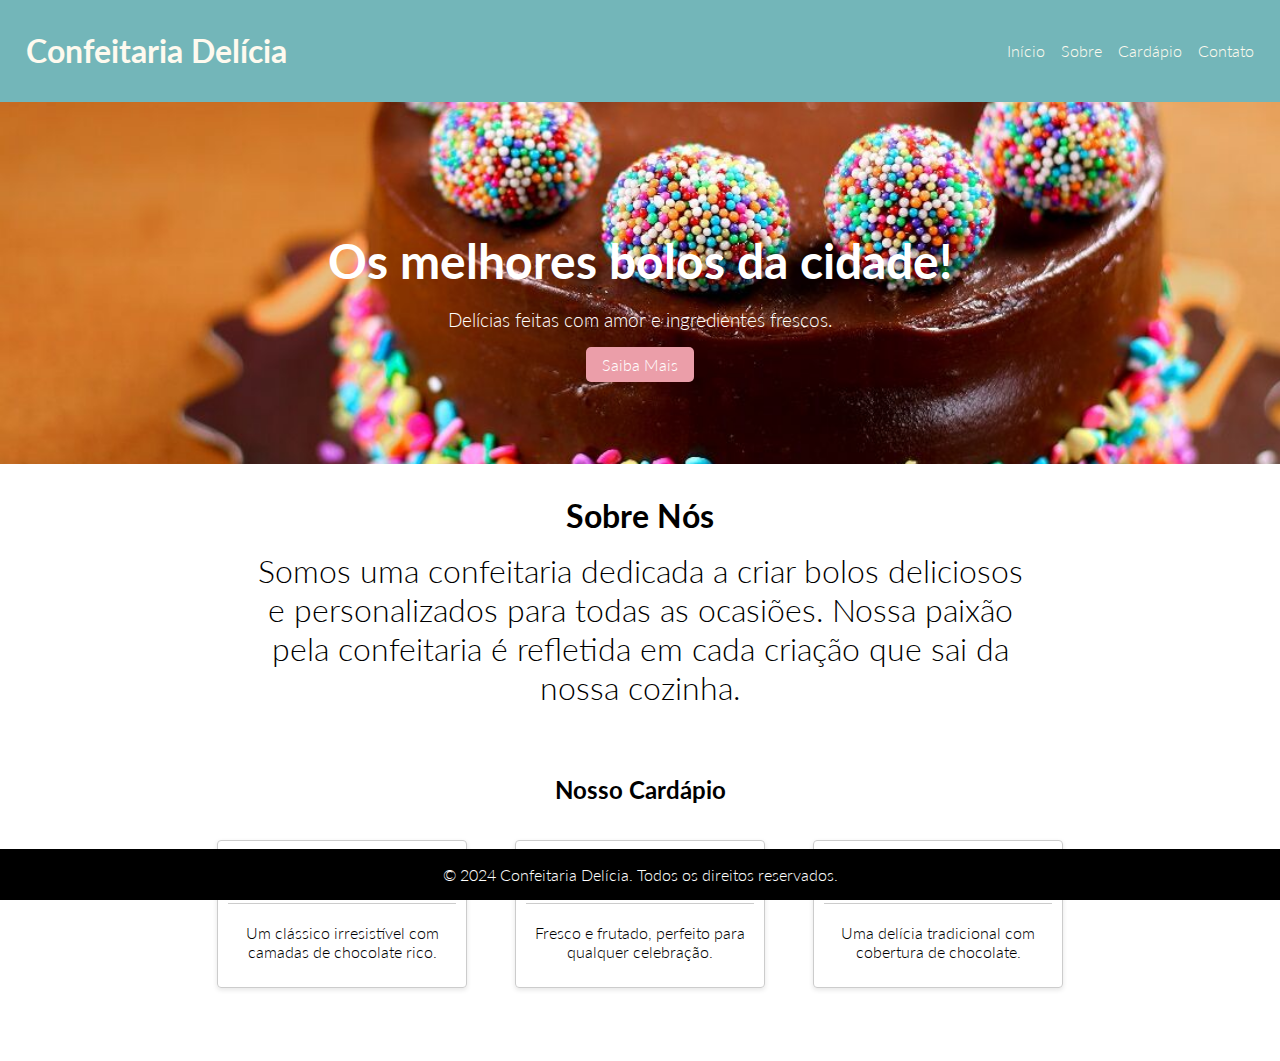
<file: templates/index.html>
<!DOCTYPE html>
<html lang="pt-br">
<head>
    <meta charset="UTF-8">
    <meta name="viewport" content="width=device-width, initial-scale=1.0">
    <title>Confeitaria Delícia</title>
    <link rel="stylesheet" href="../static/css/index.css">
    <link rel="preconnect" href="https://fonts.googleapis.com">
    <link rel="preconnect" href="https://fonts.gstatic.com" crossorigin>
    <link href="https://fonts.googleapis.com/css2?family=Lato:wght@300&display=swap" rel="stylesheet">

</head>
<body>
    <header>
        <div class="container">
            <h1>Confeitaria Delícia</h1>
            <nav>
                <ul>
                    <li><a href="/">Início</a></li>
                    <li><a href="#">Sobre</a></li>
                    <li><a href="#">Cardápio</a></li>
                    <li><a href="/contatos">Contato</a></li>
                </ul>
            </nav>
        </div>
    </header>

    <section class="hero">
        <div class="container">
            <h2>Os melhores bolos da cidade!</h2>
            <p>Delícias feitas com amor e ingredientes frescos.</p>
            <a href="#" class="cta-button">Saiba Mais</a>
        </div>
    </section>

    <section class="about">
        <div class="container">
            <h2>Sobre Nós</h2>
            <p>Somos uma confeitaria dedicada a criar bolos deliciosos e personalizados para todas as ocasiões. Nossa paixão pela confeitaria é refletida em cada criação que sai da nossa cozinha.</p>
        </div>
    </section>

    <section class="menu">
        <div class="container">
            <h2>Nosso Cardápio</h2>
            <div class="menu-items">
                <div class="menu-item">
                    <h3>Bolo de Chocolate</h3>
                    <p>Um clássico irresistível com camadas de chocolate rico.</p>
                </div>
                <div class="menu-item">
                    <h3>Bolo de Morango</h3>
                    <p>Fresco e frutado, perfeito para qualquer celebração.</p>
                </div>
                <div class="menu-item">
                    <h3>Bolo de Cenoura</h3>
                    <p>Uma delícia tradicional com cobertura de chocolate.</p>
                </div>
            </div>
        </div>
    </section>
    <br><br><br>

    <footer style="position: fixed;">
        <div class="container">
            <p>&copy; 2024 Confeitaria Delícia. Todos os direitos reservados.</p>
        </div>
    </footer>
</body>
</html>
</file>
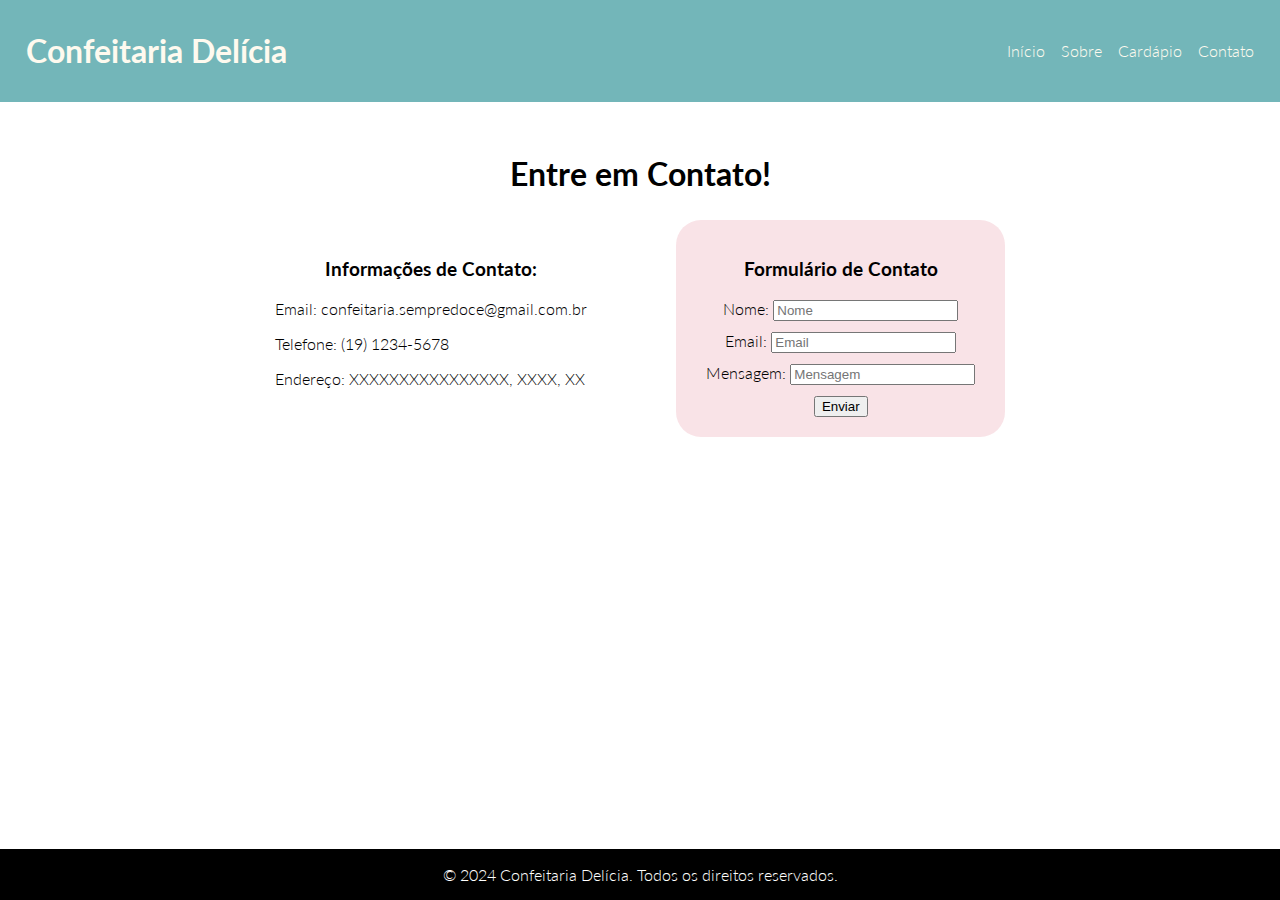
<file: templates/contato.html>
<!DOCTYPE html>
<html lang="en">
<head>
    <meta charset="UTF-8">
    <meta name="viewport" content="width=device-width, initial-scale=1.0">
    <title>Confeitaria Delícia - Contato</title>
    <link rel="stylesheet" href="../static/css/index.css">
    <link rel="preconnect" href="https://fonts.googleapis.com">
    <link rel="preconnect" href="https://fonts.gstatic.com" crossorigin>
    <link href="https://fonts.googleapis.com/css2?family=Lato:wght@300&display=swap" rel="stylesheet">
</head>
<body>
    <header>
        <div class="container">
            <h1>Confeitaria Delícia</h1>
            <nav>
                <ul>
                    <li><a href="/">Início</a></li>
                    <li><a href="#">Sobre</a></li>
                    <li><a href="#">Cardápio</a></li>
                    <li><a href="/contatos">Contato</a></li>
                </ul>
            </nav>
        </div>
    </header>

    <div class="tabela-contato" style="background-color: white;">
        <h2 style="text-align: center; font-size: xx-large;">Entre em Contato!</h2>
        <div class="tabela">
            <div class="contato" id="contato1">
                <h3 style="text-align: center;">Informações de Contato:</h3>
                <p>Email: confeitaria.sempredoce@gmail.com.br</p>
                <p>Telefone: (19) 1234-5678</p>
                <p>Endereço: XXXXXXXXXXXXXXXX, XXXX, XX</p>
            </div>
            <br>
            <div class="contato" id="contato2">
                <h3 style="text-align: center;">Formulário de Contato</h3>
                <form>
                    <div class="form-group" style="padding-bottom: 10px;">
                        <label for="name">Nome:</label>
                        <input type="text" class="form-control" id="name" placeholder="Nome">
                    </div>
                    <div class="form-group">
                        <label for="email">Email:</label>
                        <input type="email" class="form-control" id="email" placeholder="Email">
                    </div>
                    <div class="form-group" style="padding: 10px;">
                        <label for="text">Mensagem:</label>
                        <input type="text" class="form-control" id="mensagem" placeholder="Mensagem">
                    </div>
                    <button type="submit" class="botão">Enviar</button>
                </form>
            </div>
        </div>
    </div>
    <br><br><br><br><br>
    <footer style="position: fixed;">
        <div class="container">
            <p>&copy; 2024 Confeitaria Delícia. Todos os direitos reservados.</p>
        </div>
    </footer>
</body>
</html>
</file>
<file: static/css/index.css>
/* Estilos básicos */
body {
    font-family: "Lato", sans-serif;
    font-weight: 300;
    font-style: normal;
    margin: 0;
    padding: 0;
    box-sizing: border-box;
    overflow-x: hidden;
}

/* Container */
.container {
    width: 100%;
    margin: 0 auto;
    padding: 0 1rem;
    box-sizing: border-box;
}

/* Header */
header {
    background-color: #73b6b9;
    color: #fefaef;
    padding: 10px;
    width: 100%;
    box-sizing: border-box;
}

header .container {
    display: flex;
    justify-content: space-between;
    align-items: center;
    flex-wrap: wrap;
}

header nav ul {
    list-style-type: none;
    margin: 0;
    padding: 0;
    display: flex;
    flex-wrap: wrap;
}

header nav ul li {
    margin-left: 1rem;
}

header nav ul li a {
    font-size: 1rem;
    color: #fefaef;
    text-decoration: none;
}

/* Hero Section */
.hero {
    display: flex;
    align-items: center;
    justify-content: center;
    background: url('../img/bolo.jpg') no-repeat center center/cover;
    color: white;
    text-align: center;
    padding: 10vh;
    height: auto;
    overflow: hidden;
    box-sizing: border-box;
}

.hero-content {
    max-width: 600px;
    background: rgba(0, 0, 0, 0.5);
    padding: 2rem;
    border-radius: 10px;
    box-sizing: border-box;
}

.hero h2 {
    font-size: 3rem;
    margin-bottom: 1rem;
}

.hero p {
    font-size: 1.2rem;
    margin-bottom: 1.5rem;
}

.hero .cta-button {
    background-color: #eb9ea9;
    color: white;
    text-decoration: none;
    border-radius: 5px;
    padding: 0.5rem 1rem;
}

/* About Section */
.about {
    text-align: center;
    padding: 2rem 1rem;
    box-sizing: border-box;
}

.about .container {
    max-width: 800px;
    margin: 0 auto;
}

.about h2, .about p {
    margin: 0 0 1rem;
    font-size: 2rem;
}

/* Menu Section */
.menu {
    text-align: center;
}

.menu-items {
    display: flex;
    flex-wrap: wrap;
    justify-content: center;
    gap: 1rem;
    box-sizing: border-box;
}

.menu-item {
    border: 1px solid #ccc;
    border-radius: 4px;
    box-shadow: 0 2px 5px rgba(0,0,0,0.1);
    max-width: 250px;
    padding: 10px;
    margin: 1rem;
    flex: 1;
    box-sizing: border-box;
}

.menu-item h3 {
    border-bottom: 1px solid #ccc;
    padding-bottom: 12px;
}

/* Contatos */
.tabela-contato {
    padding-top: 2%;
}

.tabela {
    display: flex;
    justify-content: center;
    flex-wrap: wrap;
}

#contato1 {
    padding-top: 20px;
    margin-right: 7%;
}

#contato2 {
    text-align: center;
    background-color: #eb9eaa49;
    padding: 20px;
    border-radius: 25px;
}

#contato2 #form-group {
    text-align: left;
}

/* Footer */
footer {
    left: 0;
    bottom: 0;
    width: 100%;
    background-color: rgb(0, 0, 0);
    color: white;
    text-align: center;
}

/* Media Queries para Responsividade */
@media (max-width: 768px) {
    header .container {
        flex-direction: column;
        text-align: center;
    }

    header nav ul {
        flex-direction: column;
        padding: 0;
    }

    header nav ul li {
        margin: 0.5rem 0;
    }

    .hero {
        padding: 5vh;
        max-height: 400px;
    }

    .hero h2 {
        font-size: 2rem;
    }

    .hero p {
        font-size: 1rem;
    }

    .hero .cta-button {
        padding: 0.5rem 1rem;
    }

    .menu-items {
        flex-direction: column;
        gap: 0.5rem;
    }

    .about .container {
        max-width: 90%;
    }

    .tabela {
        flex-direction: column;
        align-items: center;
    }

    #contato1 {
        margin-right: 0;
        margin-bottom: 20px;
    }

    #contato2 {
        width: 90%;
    }
}

@media (max-width: 480px) {
    .hero {
        max-height: 300px;
        padding: 3vh;
    }

    .hero h2 {
        font-size: 1.5rem;
    }

    .hero p {
        font-size: 0.9rem;
    }

    .hero .cta-button {
        padding: 0.5rem;
    }

    .menu-item {
        max-width: 100%;
        width: 100%;
    }

    .about .container {
        max-width: 100%;
    }
}

/* Header */
header {
    background-color: #73b6b9;
    color: #fefaef;
    padding: 10px;
    width: 100%;
    box-sizing: border-box;
}

header .container {
    display: flex;
    justify-content: space-between;
    align-items: center;
    flex-wrap: wrap;
}

header nav ul {
    list-style-type: none;
    margin: 0;
    padding: 0;
    display: flex;
    flex-wrap: wrap;
}

header nav ul li {
    margin-left: 1rem;
}

header nav ul li a {
    font-size: 1rem;
    color: #fefaef;
    text-decoration: none;
}

/* Media Queries para Responsividade */
@media (max-width: 768px) {
    header .container {
        flex-direction: column;
        text-align: center;
    }

    header nav ul {
        flex-direction: row; /* Alinhar horizontalmente */
        justify-content: center;
        padding: 0;
    }

    header nav ul li {
        margin: 0.5rem;
    }
}
</file>
